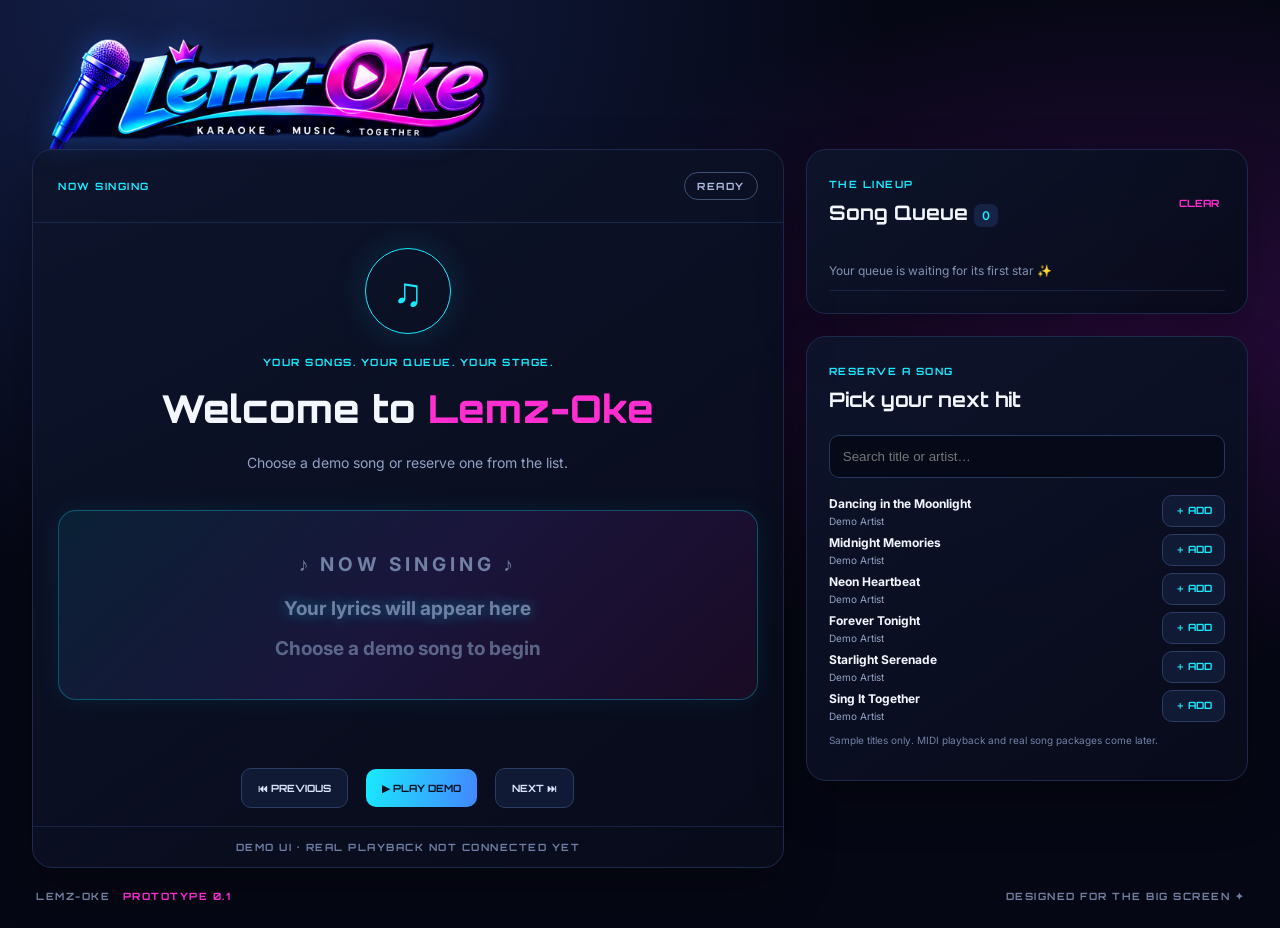
<file: index.html>
<!doctype html>
<html lang="en">
<head>
  <meta charset="utf-8">
  <meta name="viewport" content="width=device-width, initial-scale=1">

  <title>Lemz-Oke | Karaoke • Music • Together</title>

  <link rel="stylesheet" href="css/style.css">
</head>

<body>
  <div class="shell">

<!-- ==================================
     HEADER AND BRANDING
================================== -->
<div class="logo">
  <img
    src="images/lemz-oke-logo2.png"
    alt="Lemz-Oke"
    class="brand-logo"
  >
</div>

<!-- ==================================
     UP NEXT TICKER
     Hidden until JavaScript shows it
================================== -->
<div
  class="ticker hidden"
  id="tickerBar"
  aria-live="polite"
>
  <b>UP NEXT</b>
  <div class="crawl" id="ticker">Next song preview</div>
</div>

    <!-- ==================================
         MAIN CONTENT
    =================================== -->
    <main>

      <!-- KARAOKE STAGE -->
      <section class="panel stage">

        <div class="stagehead">
          <span>NOW SINGING</span>
          <label id="state">READY</label>
        </div>

        <!-- CURRENT SONG DISPLAY -->
        <div class="center">

          <div class="orb">♫</div>

          <small>
            YOUR SONGS. YOUR QUEUE. YOUR STAGE.
          </small>

          <h1 id="title">
            Welcome to <em>Lemz-Oke</em>
          </h1>

          <p id="artist">
            Choose a demo song or reserve one from the list.
          </p>

          <!-- LYRICS DISPLAY -->
          
            <div class="lyrics" id="lyricsDisplay" aria-live="polite">
                <p class="lyric-label">♪ NOW SINGING ♪</p>
                <p class="current-lyric" id="currentLyric">
                Your lyrics will appear here
                </p>
                <p class="next-lyric" id="nextLyric">
                Lyrics will follow when playback is connected
                </p>
            </div>


        </div>

        <!-- PLAYBACK CONTROLS -->
        <div class="controls">
          <button id="prev" type="button">
            ⏮ PREVIOUS
          </button>

          <button
            class="primary"
            id="play"
            type="button"
          >
            ▶ PLAY DEMO
          </button>

          <button id="next" type="button">
            NEXT ⏭
          </button>
        </div>

        <footer>
          DEMO UI · REAL PLAYBACK NOT CONNECTED YET
        </footer>

      </section>

      <!-- ==================================
           SIDEBAR
      =================================== -->
      <aside>

        <!-- SONG QUEUE -->
        <section class="panel">

          <div class="row">
            <div>
              <small>THE LINEUP</small>
              <h2>
                Song Queue
                <i id="count">0</i>
              </h2>
            </div>

            <button
              class="clear"
              id="clear"
              type="button"
            >
              CLEAR
            </button>
          </div>

          <ol id="queue">
            <li class="empty">
              Your queue is waiting for its first star ✨
            </li>
          </ol>

        </section>

        <!-- SONG SEARCH AND RESERVATION -->
        <section class="panel reserve">

          <small>RESERVE A SONG</small>

          <h2>Pick your next hit</h2>

          <input
            id="search"
            type="search"
            placeholder="Search title or artist…"
            autocomplete="off"
            aria-label="Search songs by title or artist"
          >

          <div id="choices"></div>

          <p class="hint">
            Sample titles only. MIDI playback and real song
            packages come later.
          </p>

        </section>

      </aside>

    </main>

    <!-- ==================================
         BOTTOM BAR
    =================================== -->
    <div class="bottom">
      <span>
        LEMZ-OKE <b>PROTOTYPE 0.1</b>
      </span>

      <span>
        DESIGNED FOR THE BIG SCREEN ✦
      </span>
    </div>

  </div>

  <!-- APPLICATION SCRIPT -->
  <script src="js/app.js"></script>

</body>
</html>
</file>
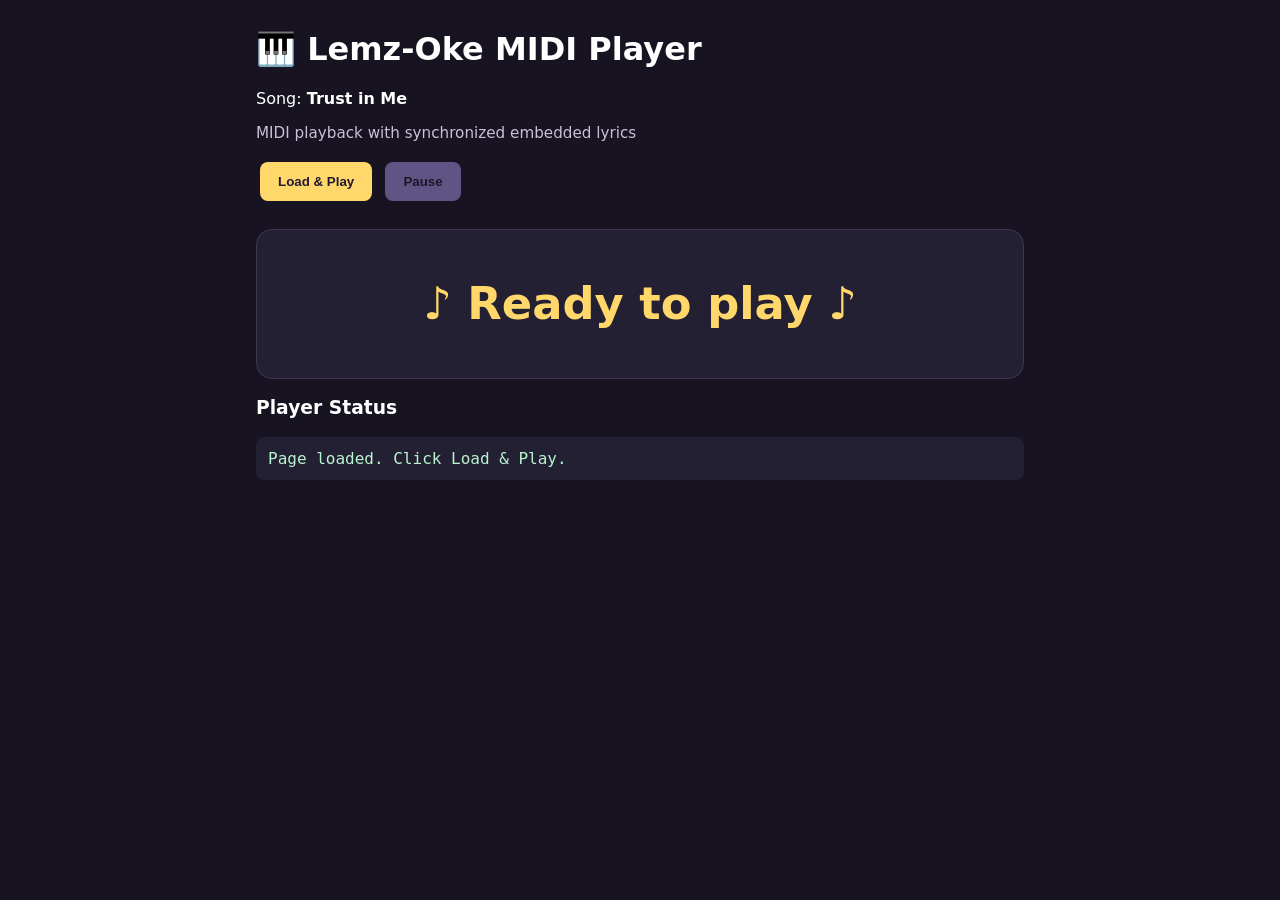
<file: midi_test.html>
﻿<!doctype html>
<html lang="en">
<head>
  <meta charset="utf-8">
  <meta name="viewport" content="width=device-width,initial-scale=1">
  <title>Lemz-Oke MIDI Player with Lyrics</title>
  <style>
    * { box-sizing: border-box; }

    body {
      font: 16px system-ui, sans-serif;
      max-width: 800px;
      margin: 30px auto;
      padding: 0 16px;
      background: #171321;
      color: #fff;
    }

    button {
      padding: 12px 18px;
      margin: 4px;
      border: 0;
      border-radius: 8px;
      cursor: pointer;
      font-weight: 600;
    }

    button:disabled {
      opacity: .45;
      cursor: not-allowed;
    }

    #play { background: #ffd76a; color: #211a2e; }
    #pause { background: #b9a4ff; color: #211a2e; }

    #status {
      white-space: pre-wrap;
      color: #b9f4d0;
      background: #242033;
      padding: 12px;
      border-radius: 8px;
      overflow-wrap: anywhere;
      max-height: 240px;
      overflow-y: auto;
    }

    #lyrics {
      margin-top: 24px;
      min-height: 150px;
      padding: 24px 12px;
      display: grid;
      place-items: center;
      white-space: pre-line;
      overflow-wrap: anywhere;
      font-size: clamp(1.7rem, 5vw, 2.8rem);
      font-weight: 700;
      line-height: 1.5;
      text-align: center;
      color: #ffd76a;
      background: #242033;
      border: 1px solid #403653;
      border-radius: 16px;
    }

    .subtitle {
      color: #c9c1d8;
      font-size: .95rem;
    }
  </style>
</head>
<body>
  <h1>🎹 Lemz-Oke MIDI Player</h1>
  <p>Song: <strong>Trust in Me</strong></p>
  <p class="subtitle">MIDI playback with synchronized embedded lyrics</p>

  <button id="play">Load &amp; Play</button>
  <button id="pause" disabled>Pause</button>

  <div id="lyrics" aria-live="polite">♪ Ready to play ♪</div>

  <h3>Player Status</h3>
  <pre id="status">Page loaded. Click Load & Play.</pre>

  <script type="module">
    import * as Spessa from "./midi_test/spessasynth_bundle.mjs";

    const status = document.querySelector("#status");
    const lyrics = document.querySelector("#lyrics");
    const playButton = document.querySelector("#play");
    const pauseButton = document.querySelector("#pause");

    let audioContext;
    let synth;
    let sequencer;
    let loaded = false;

    let lyricTimer;
    let lyricEvents = [];
    let startedAt = 0;
    let pausedAt = 0;
    let duration = 0;

    window.audioContext = null;
    window.midiSynth = null;
    window.midiSequencer = null;

    function log(message) {
      status.textContent += "\n" + message;
      status.scrollTop = status.scrollHeight;
    }

    function showLyrics(seconds) {
      let current = "";

      for (const event of lyricEvents) {
        if (event.seconds > seconds) break;
        current += event.text;
      }

      // MIDI lyric events may contain carriage returns as line breaks.
      lyrics.textContent =
        current.replace(/\r\n/g, "\n").replace(/\r/g, "\n").trim()
        || "♪";
    }

    function startLyricClock() {
      clearInterval(lyricTimer);

      startedAt = performance.now() / 1000 - pausedAt;

      lyricTimer = setInterval(() => {
        const elapsed = performance.now() / 1000 - startedAt;
        showLyrics(elapsed);

        if (duration > 0 && elapsed >= duration) {
          clearInterval(lyricTimer);
          pauseButton.disabled = true;
          playButton.disabled = false;
          lyrics.textContent = "♪ Playback finished ♪";
        }
      }, 40);
    }

    window.addEventListener("error", event => {
      log("PAGE ERROR: " + event.message);
    });

    window.addEventListener("unhandledrejection", event => {
      log("ASYNC ERROR: " + (event.reason?.stack || event.reason));
    });

    playButton.addEventListener("click", async () => {
      playButton.disabled = true;

      try {
        if (!loaded) {
          log("Step 1: Creating AudioContext");

          audioContext = new AudioContext();
          window.audioContext = audioContext;
          await audioContext.resume();

          log("AudioContext state: " + audioContext.state);

          log("Step 2: Loading audio worklet");
          await audioContext.audioWorklet.addModule(
            "./midi_test/spessasynth_processor.min.js"
          );
          log("Audio worklet loaded");

          const SynthClass = Spessa.WorkletSynthesizer ?? Spessa.Yo;
          const SequencerClass = Spessa.Sequencer ?? Spessa.Vo;

          log("Exports: " + Object.keys(Spessa).join(", "));

          if (!SynthClass || !SequencerClass) {
            throw new Error("Synthesizer or Sequencer export was not found.");
          }

          log("Step 3: Creating synthesizer");
          synth = new SynthClass(audioContext);

          // Important: connect synth audio outputs to the speakers.
          synth.connect(audioContext.destination);

          window.midiSynth = synth;
          log("Synthesizer created and connected to audio output");

          log("Step 4: Fetching SoundFont");
          const sfResponse = await fetch(
            "./assets/soundfonts/ChoriumRevA.SF2"
          );

          if (!sfResponse.ok) {
            throw new Error("SoundFont HTTP " + sfResponse.status);
          }

          const sf2 = await sfResponse.arrayBuffer();
          log("SoundFont bytes: " + sf2.byteLength);

          log("Step 5: Loading SoundFont");
          await synth.soundBankManager.addSoundBank(sf2, "main");
          await synth.isReady;
          log("SoundFont ready");

          log("Step 6: Creating sequencer");
          sequencer = new SequencerClass(synth);
          window.midiSequencer = sequencer;
          log("Sequencer created");

          log("Step 7: Fetching MIDI");
          const midiResponse = await fetch(
            "./assets/midi/trust-in-me.mid"
          );

          if (!midiResponse.ok) {
            throw new Error("MIDI HTTP " + midiResponse.status);
          }

          const midi = await midiResponse.arrayBuffer();
          log("MIDI bytes: " + midi.byteLength);

          log("Step 8: Loading MIDI into sequencer");
          sequencer.loadNewSongList([{
            binary: midi,
            fileName: "trust-in-me.mid"
          }]);

          await new Promise((resolve, reject) => {
            const deadline = Date.now() + 15000;

            const poll = setInterval(() => {
              if (sequencer.midiData) {
                clearInterval(poll);
                resolve();
              } else if (Date.now() > deadline) {
                clearInterval(poll);
                reject(new Error("MIDI loading timed out."));
              }
            }, 100);
          });

          log("Sequencer MIDI metadata received");

          const parsed = await sequencer.getMIDI();
          duration = parsed.duration || 0;

          log("MIDI duration: " + duration.toFixed(2) + " seconds");

          // Decode the actual lyric event bytes.
          lyricEvents = (parsed.lyrics || [])
            .map(event => ({
              seconds: parsed.midiTicksToSeconds(event.ticks),
              text: new TextDecoder().decode(
                Uint8Array.from(event.data ?? [])
              )
            }))
            .filter(event => event.text.length > 0)
            .sort((a, b) => a.seconds - b.seconds);

          log("Lyric events found: " + lyricEvents.length);

          if (lyricEvents.length === 0) {
            log("WARNING: No embedded lyrics were found.");
          }

          loaded = true;
        }

        log("Starting playback");

        await audioContext.resume();

        pausedAt = 0;
        showLyrics(0);
        sequencer.play();
        startLyricClock();

        pauseButton.disabled = false;
        log("Playback started. AudioContext: " + audioContext.state);
      } catch (error) {
        log("ERROR: " + (error?.stack || error));
        playButton.disabled = false;
      }
    });

    pauseButton.addEventListener("click", () => {
      if (!sequencer) return;

      sequencer.pause();

      pausedAt = performance.now() / 1000 - startedAt;
      clearInterval(lyricTimer);

      pauseButton.disabled = true;
      playButton.disabled = false;

      log("Playback paused");
    });
  </script>
</body>
</html>
</file>
<file: css/style.css>
@import url('https://fonts.googleapis.com/css2?family=Orbitron:wght@400;600;700;800&family=Inter:wght@400;600;700&display=swap');

/* ========================================
   LEMZ-OKE — THEME
======================================== */

:root {
  --cyan: #19eaff;
  --blue: #2678ff;
  --pink: #ff2ed1;
  --purple: #9b4dff;
  --muted: #93a2c5;

  --bg-dark: #050714;
  --panel-dark: #0d142b;
  --border: #1d2a4d;
  --text: #f4f7ff;
}

* {
  box-sizing: border-box;
}

.hidden {
  display: none !important;
}


/* Official Lemz-Oke logo */
.logo {
  display: flex;
  align-items: center;
  justify-content: flex-start;
  flex: 1;
  min-width: 0;
}

.brand-logo {
  display: block;
  width: min(100%, 560px);
  height: auto;
  max-height: 150px;
  object-fit: contain;
  object-position: left center;
  filter: drop-shadow(0 0 14px #2678ff55);
}

@media (max-width: 520px) {
  .brand-logo {
    width: min(100%, 360px);
    max-height: 110px;
  }
}

.brand-header {
  width: 100%;
  margin-bottom: 22px;
}

.brand-header-image {
  display: block;
  width: 100%;
  height: auto;
  object-fit: contain;
}

.logo {
  display: flex;
  align-items: center;
  justify-content: flex-start;
  flex: 1;
}

.brand-logo {
  display: block;
  width: 480px;
  max-width: 100%;
  height: auto;
  object-fit: contain;
}


/* KARAOKE LYRICS DISPLAY */
.lyrics {
  width: 100%;
  min-height: 190px;
  margin: 24px auto;
  padding: 24px 18px;
  box-sizing: border-box;
  display: flex;
  flex-direction: column;
  justify-content: center;
  align-items: center;
  gap: 14px;
  text-align: center;
  background: linear-gradient(
    135deg,
    rgba(0, 229, 255, 0.08),
    rgba(151, 71, 255, 0.12),
    rgba(255, 0, 170, 0.07)
  );
  border: 1px solid rgba(0, 229, 255, 0.3);
  border-radius: 18px;
  box-shadow: 0 0 24px rgba(0, 229, 255, 0.08);
}

.lyric-label {
  margin: 0;
  color: #00e5ff;
  font-size: 12px;
  font-weight: 800;
  letter-spacing: 4px;
}

.current-lyric {
  margin: 0;
  color: #ffffff;
  font-size: clamp(24px, 3vw, 42px);
  font-weight: 800;
  line-height: 1.35;
  text-shadow: 0 0 14px rgba(0, 229, 255, 0.45);
}

.next-lyric {
  margin: 0;
  color: #a9b6d3;
  font-size: clamp(16px, 1.8vw, 24px);
  line-height: 1.4;
  opacity: 0.75;
}

@media (max-width: 700px) {
  .lyrics {
    min-height: 160px;
    padding: 20px 12px;
  }
}


/* ========================================
   PAGE BACKGROUND
======================================== */

body {
  margin: 0;
  color: var(--text);
  font-family: Inter, Arial, sans-serif;

  background:
    radial-gradient(ellipse at 15% 0%, #14204a, transparent 45%),
    radial-gradient(ellipse at 90% 35%, #280b3b, transparent 40%),
    var(--bg-dark);
}

.shell {
  max-width: 1600px;
  margin: 0 auto;
  padding: 26px 32px;
}

/* ========================================
   HEADER AND LOGO
======================================== */

header,
.logo,
.row,
.stagehead,
.controls,
.bottom {
  display: flex;
  align-items: center;
  justify-content: space-between;
  gap: 18px;
}

header {
  margin-bottom: 22px;
}

.logo {
  justify-content: flex-start;
}

.play {
  display: grid;
  place-items: center;

  width: 54px;
  height: 54px;

  border: 1px solid var(--cyan);
  border-radius: 15px;

  color: var(--cyan);
  font-size: 24px;

  box-shadow: 0 0 25px #00cfff28;
}

.logo b,
.logo strong {
  font: 800 30px Orbitron, Arial, sans-serif;
}

.logo b {
  color: var(--cyan);
  text-shadow: 0 0 18px #00d9ff66;
}

.logo strong {
  color: var(--pink);
}

.logo small {
  display: block;
  color: #aab7d9;
  font-size: 9px;
  letter-spacing: 3px;
}

.status,
small,
.stagehead,
footer,
.bottom {
  color: #aebce0;
  font: 700 10px Orbitron, Arial, sans-serif;
  letter-spacing: 1.5px;
}

.status {
  color: #b7c5e6;
}

/* ========================================
   UP NEXT TICKER
   Hidden by default.
   JavaScript can show it near song end.
======================================== */

.ticker {
  display: flex;
  align-items: center;
  height: 48px;
  margin-bottom: 22px;
  overflow: hidden;

  border: 1px solid #244a71;
  border-radius: 12px;

  background: #071426;
}

.ticker > b {
  display: flex;
  align-items: center;
  align-self: stretch;

  padding: 0 20px;

  color: #041022;
  white-space: nowrap;

  background: linear-gradient(
    100deg,
    var(--cyan),
    var(--blue)
  );
}

.crawl {
  padding-left: 100%;
  color: #d8f9ff;
  font-weight: 700;
  white-space: nowrap;

  animation: ticker-scroll 20s linear infinite;
}

@keyframes ticker-scroll {
  from {
    transform: translateX(0);
  }

  to {
    transform: translateX(-100%);
  }
}

/* ========================================
   MAIN LAYOUT
======================================== */

main {
  display: grid;
  grid-template-columns: minmax(0, 1.7fr) minmax(320px, 1fr);
  gap: 22px;
}

.panel {
  padding: 22px;

  border: 1px solid var(--border);
  border-radius: 20px;

  background: linear-gradient(
    145deg,
    #0d142bed,
    #080b1af5
  );

  box-shadow: 0 20px 50px #0005;
}

/* ========================================
   KARAOKE STAGE
======================================== */

.stage {
  display: flex;
  flex-direction: column;

  min-height: 620px;
  padding: 0;
}

.stagehead {
  padding: 22px 25px;
  border-bottom: 1px solid #1b2747;
}

.stagehead span,
small {
  color: var(--cyan);
}

.stagehead label {
  padding: 7px 12px;

  border: 1px solid #405174;
  border-radius: 20px;
}

/* ========================================
   SONG DISPLAY
======================================== */

.center {
  display: flex;
  flex: 1;
  flex-direction: column;
  align-items: center;
  justify-content: center;

  padding: 25px;
  text-align: center;
}

.orb {
  display: grid;
  place-items: center;

  width: 86px;
  height: 86px;
  margin-bottom: 22px;

  border: 1px solid var(--cyan);
  border-radius: 50%;

  color: var(--cyan);
  font-size: 40px;

  box-shadow: 0 0 35px #00cfff25;
}

.center h1 {
  margin: 16px 0 8px;
  font: 800 clamp(27px, 3vw, 46px) Orbitron, Arial, sans-serif;
}

.center h1 em {
  color: var(--pink);
  font-style: normal;
}

.center p {
  color: var(--muted);
  font-size: 14px;
}

/* ========================================
   LYRICS
======================================== */

.lyrics {
  margin: 25px 0;
  line-height: 1.8;
}

.lyrics p {
  color: #7181a5;
  font-size: 19px;
  font-weight: 700;
}

.lyrics b {
  font-size: 21px;
  text-shadow: 0 0 18px #00eaff88;
}

/* ========================================
   PLAYBACK CONTROLS
======================================== */

.controls {
  flex-wrap: wrap;
  justify-content: center;
  padding: 18px;
}

.controls button,
.song button {
  padding: 13px 16px;

  border: 1px solid #2c3c62;
  border-radius: 10px;

  color: #dce7ff;
  background: #111a34;

  font: 700 10px Orbitron, Arial, sans-serif;
  cursor: pointer;

  transition:
    transform 0.2s ease,
    border-color 0.2s ease,
    box-shadow 0.2s ease;
}

.controls button:hover,
.song button:hover {
  transform: translateY(-2px);
  border-color: var(--cyan);
  box-shadow: 0 0 15px #19eaff20;
}

.controls .primary {
  border: 0;
  color: #061023;

  background: linear-gradient(
    100deg,
    var(--cyan),
    #4386ff
  );
}

/* ========================================
   STAGE FOOTER
======================================== */

footer {
  padding: 14px;
  border-top: 1px solid #182343;

  color: #6d7da4;
  text-align: center;
}

/* ========================================
   SIDEBAR
======================================== */

aside {
  display: flex;
  flex-direction: column;
  gap: 22px;
}

h2 {
  margin: 8px 0;
  font: 700 20px Orbitron, Arial, sans-serif;
}

.row {
  align-items: center;
}

.row i {
  padding: 4px 8px;

  border-radius: 7px;

  color: var(--cyan);
  background: #172345;

  font: 600 12px Inter, Arial, sans-serif;
}

.clear {
  border: 0;
  color: var(--pink);
  background: none;

  font: 700 10px Orbitron, Arial, sans-serif;
  cursor: pointer;
}

/* ========================================
   SONG QUEUE
======================================== */

ol {
  max-height: 240px;
  margin: 18px 0 0;
  padding: 0;

  overflow-y: auto;
  list-style: none;
}

ol li {
  display: flex;
  align-items: center;
  gap: 10px;

  padding: 12px 0;
  border-bottom: 1px solid #192342;

  font-size: 12px;
}

ol li span {
  flex: 1;
}

.empty {
  color: #8290b1;
}

.remove {
  padding: 5px 9px;

  border: 1px solid #382348;
  border-radius: 7px;

  color: #ff8ee8;
  background: #1c1128;

  cursor: pointer;
}

/* ========================================
   SONG SEARCH AND RESERVATION
======================================== */

.reserve input {
  width: 100%;
  margin: 15px 0 10px;
  padding: 13px;

  border: 1px solid #26375e;
  border-radius: 10px;

  color: white;
  background: #060a18;
}

.song {
  display: flex;
  align-items: center;
  gap: 10px;
  margin: 7px 0;
}

.song div {
  flex: 1;
}

.song b {
  display: block;
  font-size: 12px;
}

.song span {
  display: block;
  margin-top: 4px;

  color: var(--muted);
  font-size: 10px;
}

.song button {
  padding: 8px 12px;
  color: var(--cyan);
}

.hint {
  color: #7282a6;
  font-size: 10px;
  line-height: 1.6;
}

/* ========================================
   BOTTOM BAR
======================================== */

.bottom {
  justify-content: space-between;
  padding: 22px 4px 0;

  color: #7180a2;
}

.bottom b {
  margin-left: 8px;
  color: var(--pink);
}

/* ========================================
   RESPONSIVE LAYOUT
======================================== */

@media (max-width: 850px) {
  .shell {
    padding: 16px;
  }

  main {
    grid-template-columns: 1fr;
  }

  .status {
    font-size: 8px;
  }

  .stage {
    min-height: 550px;
  }
}

@media (max-width: 520px) {
  header {
    align-items: flex-start;
    flex-direction: column;
  }

  .bottom span:last-child {
    display: none;
  }

  .logo b,
  .logo strong {
    font-size: 25px;
  }
}
</file>
